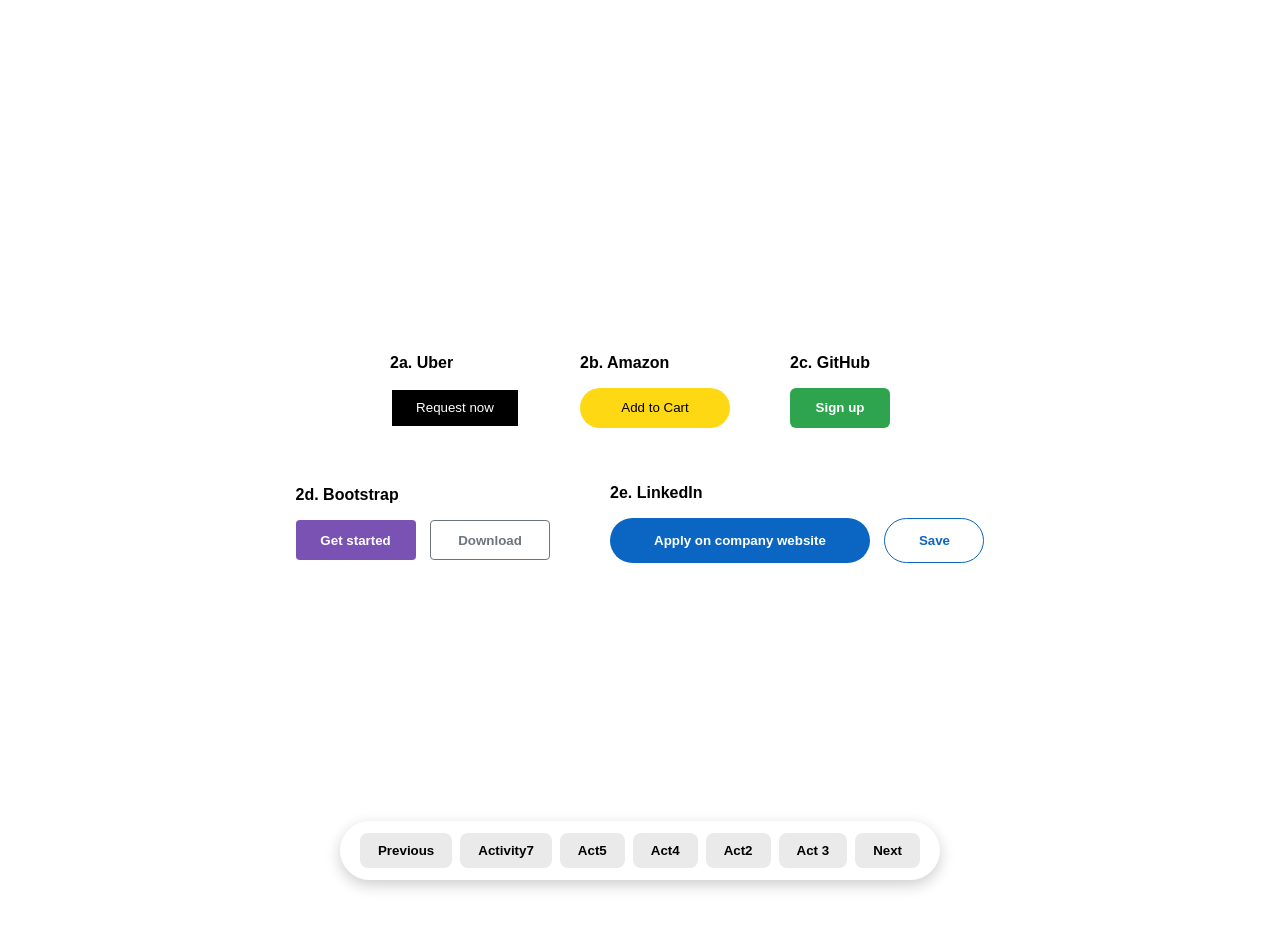
<file: Act2_abad.html>
<!DOCTYPE html>
<html>
<head>

    <title> CSS ACTIVITY 2</title>
    <link rel="icon" type="image/png" href="personal logo.png">

    <style> 
    body{ margin: 20px;
    font-family: arial;
    font-weight: bold;

    display: flex;
    flex-direction: column;
    justify-content: center;
    align-items: center;
    min-height: 100vh;}

.row{
    margin-bottom: 40px;
    display: flex;
    justify-content: center;
    align-items: center;
    gap: 60px;
}

.box{
    display: inline-block;
}

.a2-button{
    background-color:black;
    color:white;
    border: 2px solid white; 
    height: 40px; 
    width: 130px; 
    cursor: pointer;}

.b2-button{
    background-color:rgb(255,216,20);
    border: none; 
    height: 40px; 
    width: 150px; 
    border-radius: 20px; 
    cursor: pointer;}

.c2-button{
    background-color:rgb(46,164,79);
    border: none; 
    color: white;
    height: 40px; 
    width: 100px; 
    border-radius: 6px;
    font-weight: bold; 
    cursor: pointer;}

.d2-button{
    background-color:rgb(121,82,179);
    border: none;
    color: white;
    height: 40px; 
    width: 120px; 
    border-radius: 4px; 
    font-weight: bold;
    cursor: pointer; 
    margin-right: 10px;}

.d2download-button{
    background-color:white; 
    border: 1px solid rgb(108,117,125); 
    color:rgb(108, 117, 125);
    height: 40px; 
    width: 120px; 
    border-radius: 4px; 
    font-weight: bold;
    cursor: pointer;}
    
.e2-button{
    background-color:rgb(10,102,194);
    border: none;
    color: white;
    height: 45px; 
    width: 260px; 
    border-radius: 25px; 
    font-weight: bold;
    cursor: pointer; 
    margin-right: 10px;}

.e2save-button{
    background-color:white; 
    border: 1px solid rgb(10,102,194); 
    color:rgb(10, 102, 194);
    height: 45px; width: 100px; 
    border-radius: 25px; 
    font-weight: bold;
    cursor: pointer;}


.pagination{
    position:fixed;
    bottom:20px;
    left:50%;
    transform:translateX(-50%);
    background:rgba(255, 255, 255, 0.177);
    padding:12px 20px;
    border-radius:50px;
    box-shadow:0 5px 15px rgba(0,0,0,0.2);
    display:flex;
    gap:8px;
    z-index:999;
}

.pagination button{
    border:none;
    background:#eaeaea;
    padding:10px 18px;
    border-radius:8px;
    cursor:pointer;
    transition:0.3s;
    font-weight:bold;
}

.pagination button:hover{
    background:#0077ff;
    color:white;
}

.pagination button.active-btn{
    background:#0077ff;
    color:white;
}





    </style>
</head>



<div class="pagination">

    <button onclick="window.location.href='Abad4.html'">
        Previous
    </button>

    <button onclick="window.location.href='final.html'">
        Activity7
    </button>

    <button onclick="window.location.href='Act5_Abadilla_hero.html'">
        Act5
    </button>

    <button onclick="window.location.href='Abad4.html'">
        Act4
    </button>

    <button onclick="window.location.href='Act2_abad.html'">
        Act2
    </button>


     <button onclick="window.location.href='Act3.html'">
        Act 3
    </button>

    <button onclick="window.location.href='Act3.html'">
    Next
</button>

</div>


<body>
    <div class="row">
        <div class="box"> 
        <p> 2a. Uber</p>
        <button class="a2-button">Request now</button>
    </div>

    
    <div class="box">
        <p> 2b. Amazon</p>
        <button class="b2-button">Add to Cart</button>
    </div>


    <div class="box"> 
        <p> 2c. GitHub</p>
        <button class="c2-button">Sign up</button>
    </div>
</div>


<div class="row">
   <div class="box">
        <p> 2d. Bootstrap</p>
        <button class="d2-button">Get started</button>
        <button class="d2download-button">Download</button>
    </div>

    <div class="box">
        <p> 2e. LinkedIn</p>
        <button class="e2-button">Apply on company website</button>
        <button class="e2save-button">Save</button>
    </div>
</div>
    
</body>
</html>
</file>
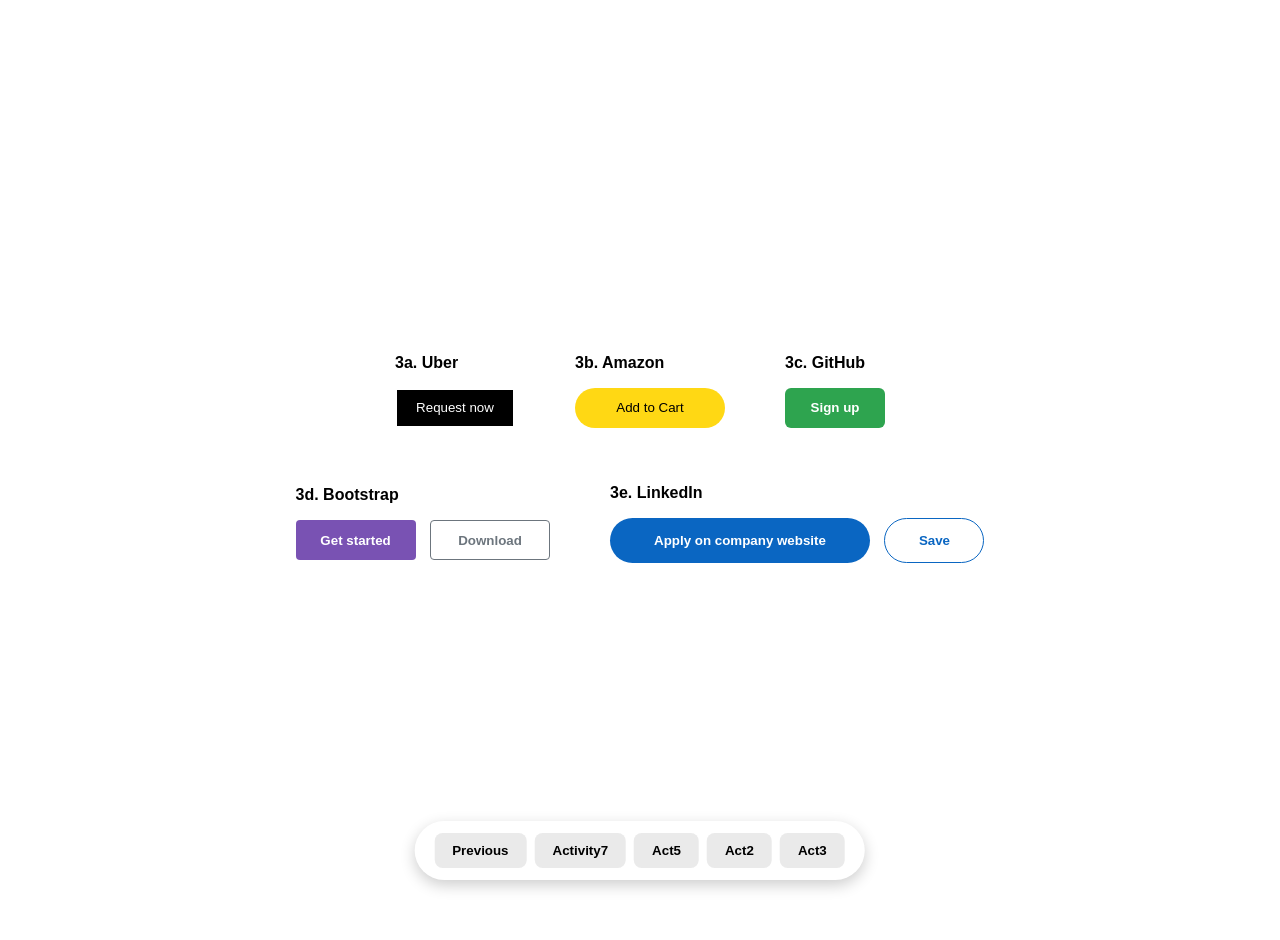
<file: Act3.html>
<!DOCTYPE html>
<head>
    <title> Act 3 </title>
    <link rel="stylesheet" href="Act3.css">
    <link rel="icon" type="image/png" href="personal logo.png">

</head>


<div class="pagination">

    <button onclick="window.location.href='Act2_abad.html'">
        Previous
    </button>

    <button onclick="window.location.href='final.html'">
        Activity7
    </button>

    <button onclick="window.location.href='Act5_Abadilla_hero.html'">
        Act5
    </button>

    <button onclick="window.location.href='Act2_abad.html'">
        Act2
    </button>

    <button onclick="window.location.href='Act3.html'">
        Act3
    </button>

</div>

<body>
     <div class="row">
        <div class="box"> 
        <p> 3a. Uber</p>
        <button class="a2-button">Request now</button>
    </div>

    <div class="box">
        <p> 3b. Amazon</p>
        <button class="b2-button">Add to Cart</button>
    </div>

    <div class="box"> 
        <p> 3c. GitHub</p>
        <button class="c2-button">Sign up</button>
    </div>
     </div>



    <div class="row">
   <div class="box">
        <p> 3d. Bootstrap</p>
        <button class="d2-button">Get started</button>
        <button class="d2download-button">Download</button>
    </div>

    
    <div class="box">
        <p> 3e. LinkedIn</p>
        <button class="e2-button">Apply on company website</button>
        <button class="e2save-button">Save</button>
    </div>
</div>
</body>
</file>
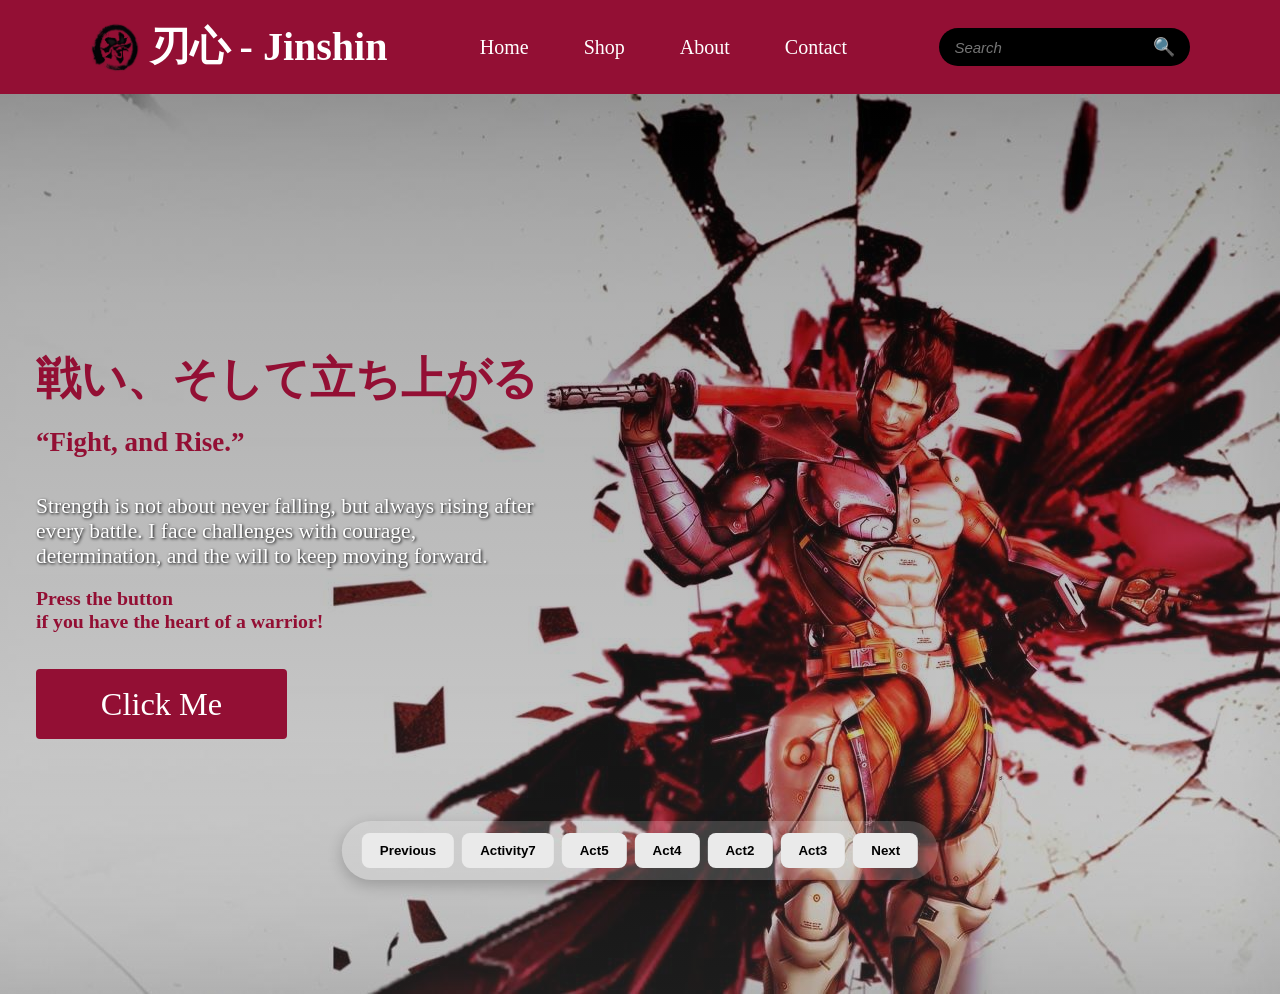
<file: Act5_Abadilla_hero.html>
<!DOCTYPE html>
<html lang="en">
<head>
    <meta charset="UTF-8">
    <meta name="viewport" content="width=device-width,initial-scale=1.0">
    <title>Hero Page</title>
    <link rel="stylesheet" href="Act5.css">

<link rel="icon" type="image/png" href="warrior.png">
</head>

<div class="pagination">

    <button onclick="window.location.href='final.html'">
        Previous
    </button>

    <button onclick="window.location.href='final.html'">
        Activity7
    </button>

    <button onclick="window.location.href='Act5_Abadilla_hero.html'">
        Act5
    </button>


    <button onclick="window.location.href='Abad4.html'">
        Act4
    </button>

    <button onclick="window.location.href='Act2_abad.html'">
        Act2
    </button>

    <button onclick="window.location.href='Act3.html'">
        Act3
    </button>

    <button onclick="nextPage()">
        Next
    </button>

</div>

<script>

    

function nextPage(){
    window.location.href = 'Abad4.html';
}

</script>

<body>

<header>
    <div class="logo">
      <img src="logo.png" alt="logo">
      刃心 - Jinshin
    </div>

    <nav>
      <a href="#">Home</a>
      <a href="#">Shop</a>
      <a href="#">About</a>
      <a href="#">Contact</a>
      
    </nav>
<div class="search-box">
    
    <input type="text" placeholder="Search">
    <span>🔍</span>

</div>


  </header>


    <section id="hero">
        <div class="container">
            <div class = "info">
                <h1>戦い、そして立ち上がる</h1>
                <h2>“Fight, and Rise.”</h2>
                <p>Strength is not about never falling, but always rising after every battle. I face challenges with courage, determination, and the will to keep moving forward.<br>
                </p>
                <h3>Press the button <br>
                    if you have the heart of a warrior!</h3>
                <a href="happy.html">Click Me</a>
            </div>
        </div>
    </section>

</body>

</html>
</file>
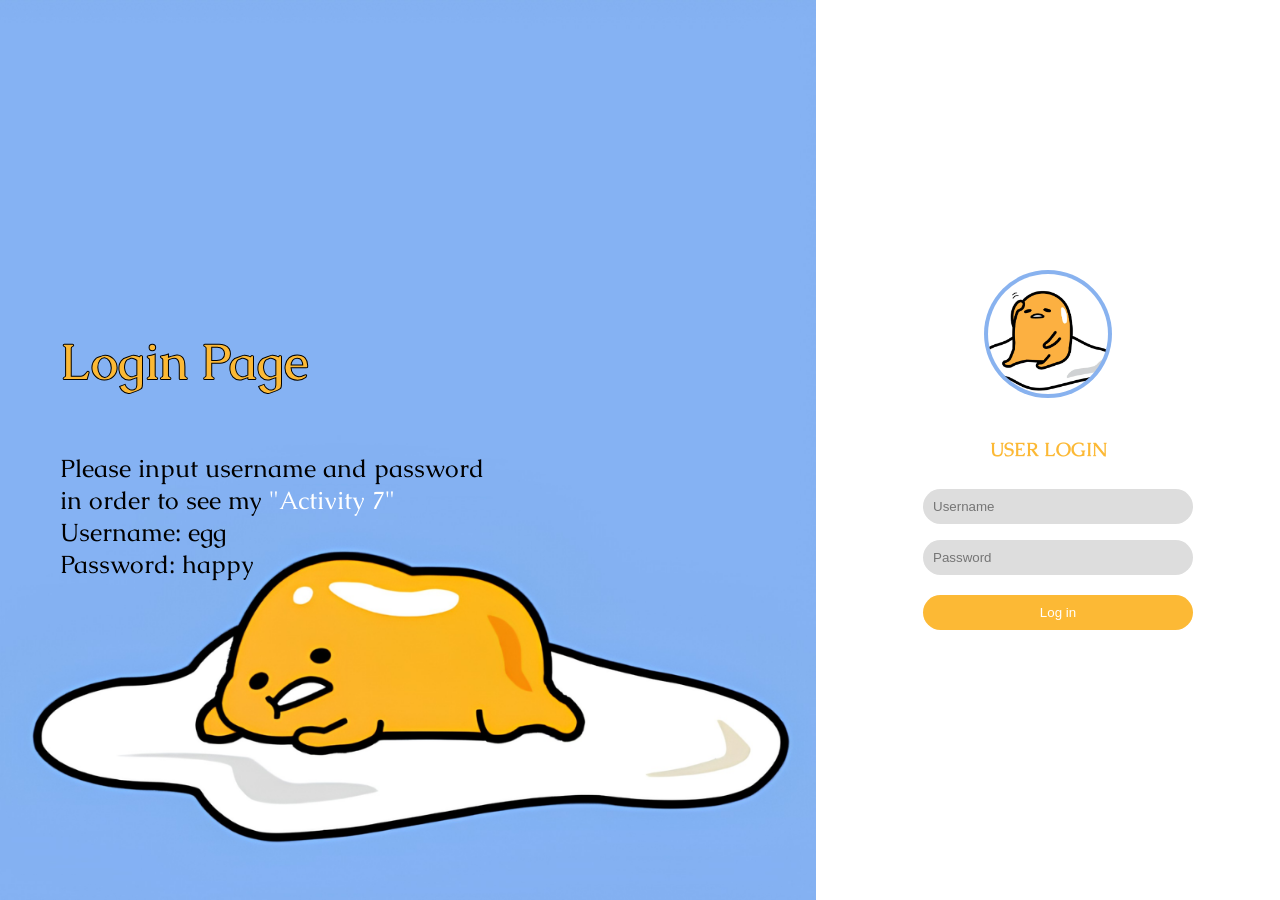
<file: Act6_abad.html>
<!DOCTYPE html>
<html lang="en">
    <head>

    <meta charset="UTF-8">
    <title> Login Page </title>
    <link rel="icon" type="image/png" href="personal logo.png">
    <link rel="stylesheet" href="Act6.css">

    <link rel="preconnect" href="https://fonts.googleapis.com">
    <link rel="preconnect" href="https://fonts.gstatic.com" crossorigin>

    <link href="https://fonts.googleapis.com/css2?family=Caudex:wght@400;700&display=swap" rel="stylesheet">
        
    </head>


<div class="left">
  <h1>Login Page</h1>
 <p>
  Please input username and password<br>
  in order to see my <span class="highlight">"Activity 7"</span><br>
  Username: egg <br>
  Password: happy<br>
</p>
</div>

<div class="right">
  <div class="login-box">
    <img src="pfp.png" class="logo">
    <h3>USER LOGIN</h3>

    <input type="text" id="username" placeholder="Username">
    <input type="password" id="password" placeholder="Password">

    <p class="error" id="error"></p>

    <button onclick="login()">Log in</button>
  </div>
</div>

<script>
function login() {
  let user = document.getElementById("username").value;
  let pass = document.getElementById("password").value;

  
  if (user === "egg" && pass === "happy") {
    
    window.location.href = "final.html";
  } else {
    document.getElementById("error").innerText = "Wrong username or password";
  }
}
</script>

</body>
</html>
</file>
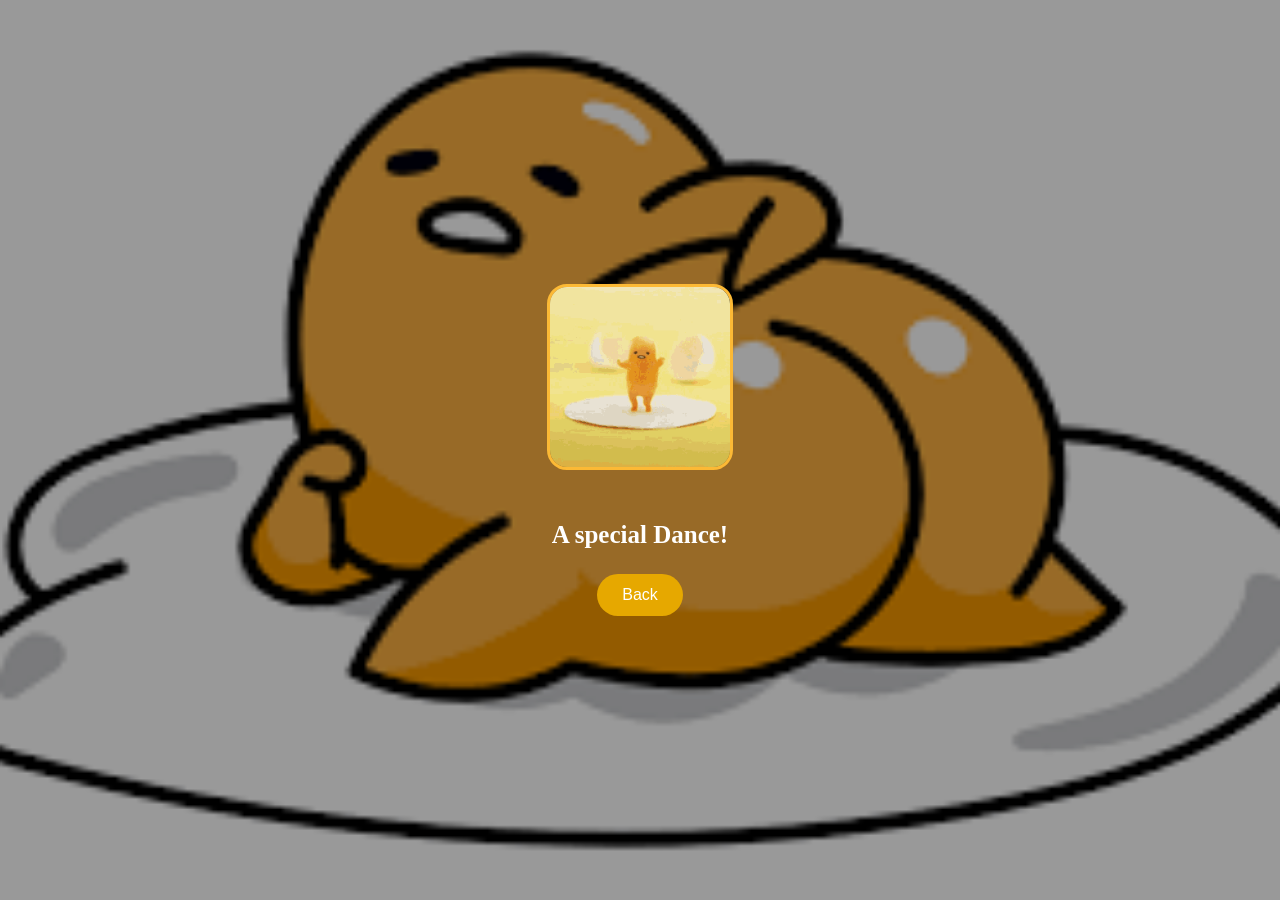
<file: happy.html>
<!DOCTYPE html>
<html lang="en">
<head>
<meta charset="UTF-8">
<title>Gudetama Happy</title>
<link rel="icon" type="image/png" href="personal logo.png">
<style>
body {
  margin: 0;
  height: 100vh;
  font-family: "Caudex";
  display: flex;
  justify-content: center;
  align-items: center;
  background: url("happy.png") center/cover no-repeat;
}


.overlay {
  position: absolute;
  width: 100%;
  height: 100%;
  background: rgba(0,0,0,0.4);
}

.content {
  position: relative;
  text-align: center;
  color: white;
  font-weight: bold;
  font-size: 25px;
}

.welcome-img {
  width: 180px;
  height: 180px;
  object-fit: cover;
  border-radius: 20px; 
  margin-bottom: 20px;
  border: 3px solid #fcb935;
}

button {
  padding: 12px 25px;
  border: none;
  border-radius: 25px;
  background: #e6a800;
  color: white;
  font-size: 16px;
  cursor: pointer;
  transition: 0.3s ease;
}

button:hover {
  background: #88b2ef;
  transform: scale(1.05);
}
</style>
</head>

<body>

<div class="overlay"></div>

<div class="content">
  <img src="gotama happy.gif" class="welcome-img">
  <p>A special Dance!</p>

  
  <button onclick="logout()">Back</button>
</div>

<script>
function logout() {
  window.location.href = "Act5_Abadilla_hero.html";
}
</script>

</body>
</html>
</file>
<file: Act3.css>
body{ margin: 20px;
    font-family: arial;
    font-weight: bold;

    display: flex;
    flex-direction: column;
    justify-content: center;
    align-items: center;
    min-height: 100vh;}

.row{
    margin-bottom: 40px;
    display: flex;
    justify-content: center;
    align-items: center;
    gap: 60px;
}

.box{
    display: inline-block;
}



.a2-button{
    background-color:black;
    color:white;
    border: 2px solid white; 
    height: 40px; 
    width: 120px; 
    cursor: pointer; 
    }

    .a2-button:hover{opacity: 0.7;}
    .a2-button:active{opacity: 0.5;}


 .b2-button{
    background-color:rgb(255,216,20);
    border: none; 
    height: 40px; 
    width: 150px; 
    border-radius: 20px; 
    cursor: pointer;}

    .b2-button:hover{background-color: rgb(191, 154, 6);}
    .b2-button:active{opacity: 0.5;}

.c2-button{
    background-color:rgb(46,164,79);
    border: none; 
    color: white;
    height: 40px; 
    width: 100px; 
    border-radius: 6px;
    font-weight: bold; 
    cursor: pointer;}

    .c2-button:hover { box-shadow: 0px 8px 16px rgba(0, 0, 0, 0.2);}
    .c2-button:active{opacity: 0.5;}


.d2-button{
    background-color:rgb(121,82,179);
    border: none;
    color: white;
    height: 40px; 
    width: 120px; 
    border-radius: 4px; 
    font-weight: bold;
    cursor: pointer; 
    margin-right: 10px;
    transition: 0.15s;}

    .d2-button:hover{background-color: rgb(59, 37, 94);}
    .d2-button:active{opacity: 0.8;}

.d2download-button{
    background-color:white; 
    border: 1px solid rgb(108,117,125); 
    color:rgb(108, 117, 125);
    height: 40px; 
    width: 120px; 
    border-radius: 4px; 
    font-weight: bold;
    cursor: pointer;}

    .d2download-button:hover{background-color: rgb(108, 117, 125); color: white;}
    .d2download-button:active{opacity: 0.8;}



.e2-button{
    background-color:rgb(10,102,194);
    border: none;
    color: white;
    height: 45px; 
    width: 260px; 
    border-radius: 25px; 
    font-weight: bold;
    cursor: pointer; 
    margin-right: 10px;}

    .e2-button:hover{background-color: rgb(0, 79, 149); color: white;}
    .e2-button:active{opacity: 0.8;}

.e2save-button{
    background-color:white; 
    border: 1px solid rgb(10,102,194); 
    color:rgb(10, 102, 194);
    height: 45px; width: 100px; 
    border-radius: 25px; 
    font-weight: bold;
    cursor: pointer;}

    .e2save-button:hover{ background-color: rgb(209, 233, 252);
    color: rgb(10, 102, 194); border: 3px solid rgb(10,102,194);}
    .e2save-button:active{opacity: 0.8;}


    
.pagination{
    position:fixed;
    bottom:20px;
    left:50%;
    transform:translateX(-50%);
    background:rgba(255, 255, 255, 0.177);
    padding:12px 20px;
    border-radius:50px;
    box-shadow:0 5px 15px rgba(0,0,0,0.2);
    display:flex;
    gap:8px;
    z-index:999;
}

.pagination button{
    border:none;
    background:#eaeaea;
    padding:10px 18px;
    border-radius:8px;
    cursor:pointer;
    transition:0.3s;
    font-weight:bold;
}

.pagination button:hover{
    background:#0077ff;
    color:white;
}

.pagination button.active-btn{
    background:#0077ff;
    color:white;
}
</file>
<file: Act5.css>
* {
    padding: 0;
    margin: 0;
    box-sizing: border-box;
    
}
/* HEADER */

header{
  width:100%;
  border-bottom:1px rgba(0, 0, 0, 0.637);
  padding:22px 7%;
  display:flex;
  justify-content:space-between;
  align-items:center;
  background:rgb(147, 15, 52);
 }

.logo{
  display:flex;
  align-items:center;
  gap:10px;
  font-size:40px;
  font-weight:500;
  line-height: 0;
  font-weight: bold;
  color:#ffffff;
  }

.logo img{
  width:50px;
  height:50px;
  object-fit:cover;
}


nav{
  display:flex;
  align-items:center;
  gap:55px;
}

nav a{
  text-decoration:none;
  color:#ffffff;
  font-size:20px;
  transition:.3s;
}

nav a:hover{
  color:black;
}

.search-box{
  display:flex;
  align-items:center;
  background:black;
  padding:8px 15px;
  border-radius:25px;
  gap:8px;
}

.search-box span{
  font-size:18px;
}

.search-box input{
  border:none;
  outline:none;
  background:transparent;
  font-size:15px;
  font-style:italic;
}

html{font-family: 'Lucida Sans'; font-size: 18px;}
#hero{width: 100%; height: 100vh; 
    background: linear-gradient(rgba(0, 0, 0, 0.347), rgba(97, 97, 97, 0.288)),  url('./hiro.webp') no-repeat center / cover;
    color: rgb(0, 0, 0);}

    
.container{
    width: 90%;
    height: 100%;
    max-width: 1000px;
    margin: 0 auto;
    margin-left: 2rem;
    display: flex;
    align-items: center;
    justify-content: center;
}

.container .info h1{font-size: 2.5rem; margin-bottom: 1rem;  color: rgb(147, 15, 52);}
.container .info h2{font-size: 1.5rem; margin-bottom: 2rem;color: rgb(147, 15, 52)}
.container .info p{font-size: 1.2rem; max-width: 50%; margin-bottom: 1rem;color: white;text-shadow: 1px 1px 3px #000103;}
.container .info h3{font-size: 1.1rem; max-width: 50%;color:  rgb(147, 15, 52);}

.container .info a{text-decoration: none; 
    display: inline-block;
    background-color: rgb(147, 15, 52);
    border-radius: 4px;
    font-size: 1.8rem;
    padding: 0.5em 2em;
    margin-top: 2rem;
    color: #ffffff;}

.container .info a:hover{
    background-color: black
    ;
    color: rgb(147, 15, 52);
}
    
    

       @media only screen and (max-width: 768px){
        html{font-size: 10px;}
    }


  
.pagination{
    position:fixed;
    bottom:20px;
    left:50%;
    transform:translateX(-50%);
    background:rgba(255, 255, 255, 0.177);
    padding:12px 20px;
    border-radius:50px;
    box-shadow:0 5px 15px rgba(0,0,0,0.2);
    display:flex;
    gap:8px;
    z-index:999;
}

.pagination button{
    border:none;
    background:#eaeaea;
    padding:10px 18px;
    border-radius:8px;
    cursor:pointer;
    transition:0.3s;
    font-weight:bold;
}

.pagination button:hover{
    background:#0077ff;
    color:white;
}

.pagination button.active-btn{
    background:#0077ff;
    color:white;
}
</file>
<file: Act6.css>
body {
  margin: 0;
  font-family: "Caudex", serif;
  display: flex;
  height: 100vh;
}

.left {
  width: 60%;
  background: url("mi.png");
  background-size: cover;
  background-position: right;
  background-repeat: no-repeat;
  font-size: 25px;
  color: black;
  display: flex;
  flex-direction: column;
  justify-content: center;
  padding: 60px;
}

.left h1 {
  color: #fcb935;
  -webkit-text-stroke: 1px black;
}

.left p {
  color: rgb(0, 0, 0);
}

.highlight {
  color: #ffffff;
}

.right {
  width: 40%;
  display: flex;
  font-weight: bold;
  color: #fcb935;
  justify-content: center;
  align-items: center;
  background: #ffffff;
}

.login-box {
  width: 250px;
  text-align: center;
}

.logo {
  width: 120px;
  height: 120px;
  object-fit: cover;
  border-radius: 50%;
  border: 4px solid transparent;
  background: #88b2ef;
  margin-bottom: 15px;
}

input {
  width: 100%;
  padding: 10px;
  margin: 8px 0;
  border-radius: 20px;
  border: none;
  background: #ddd;
}

button {
  width: 108%;
  padding: 10px;
  border: none;
  border-radius: 20px;
  background: #fcb935;
  color: white;
  cursor: pointer;
  transition: 0.3s ease;
  
}

button:hover {
  background: #88b2ef;
  transform: scale(1.05);
}



.error {
  color: red;
  font-size: 12px;
}
</file>
